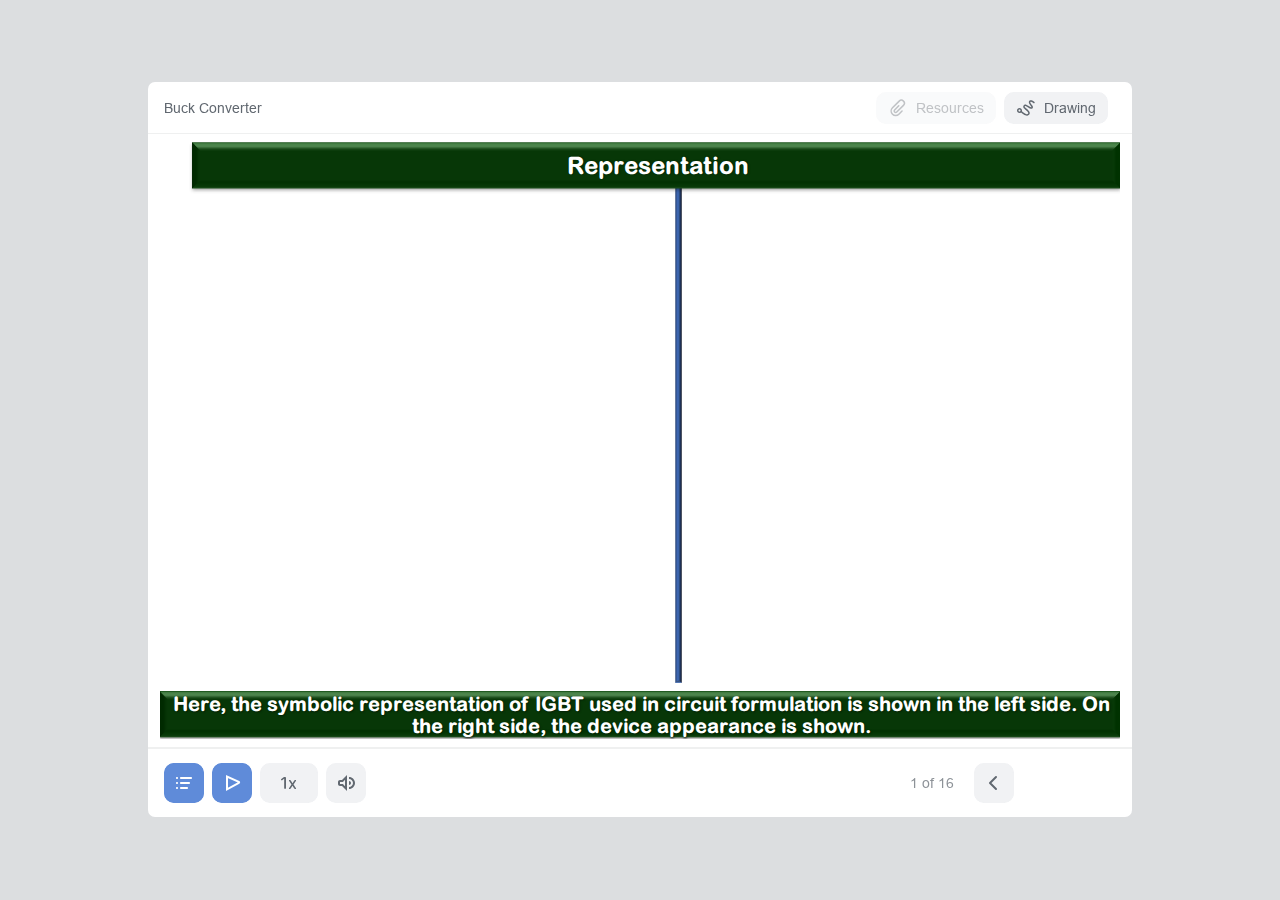
<file: simulation/iframes/index.html>
<!DOCTYPE html>
<!-- Created with iSpring --><!-- 976 741 --><!--version 11.1.3.9006 --><!--type html --><!--mainFolder ./ -->
<html style=background-color:#dcdee0;>
<head>
    <meta http-equiv="Content-Type" content="text/html;charset=utf-8"/><meta name="viewport" content="width=device-width,initial-scale=1,minimum-scale=1,maximum-scale=1,user-scalable=no"/><meta name="format-detection" content="telephone=no"/><meta name="apple-mobile-web-app-capable" content="yes"/><meta name="apple-mobile-web-app-status-bar-style" content="black"/><meta http-equiv="X-UA-Compatible" content="IE=edge"/><meta name="msapplication-tap-highlight" content="no"/><title>Presentation2</title><link rel="apple-touch-icon-precomposed" href="data/apple-touch-icon.png"/><link rel="shortcut icon" type="image/ico" href="data/favicon.ico"/><style>body {background-color:#dcdee0;}#spr0_bf29fd {display:none;}</style>
    
    
    <style>
		#playerView {
			position:absolute;
			-webkit-tap-highlight-color:rgba(0,0,0,0);
			-webkit-user-select:none;
			-moz-user-select:none;
			-webkit-touch-callout:none;
			-webkit-user-drag:none;
		}
		#playerView * {
			position:absolute;
		}
		#preloader {
			width: 50px;
			height: 50px;
			position: absolute;
			top: 0;
			left: 0;
			bottom: 0;
			right: 0;
			margin: auto;
			border-radius: 10px;
			background-color: rgba(0, 0, 0, 0.5);
		}

		#preloader::after {
			content: '';
			position: absolute;
			background: url([data-uri]);
			background-size: cover;
			top: 0;
			left: 0;
			bottom: 0;
			right: 0;
			animation: preloader_spin 1s infinite linear;
			-webkit-animation: preloader_spin 1s infinite linear;
		}

		@keyframes preloader_spin { 0% {transform: rotate(0deg);} 100% {transform: rotate(360deg);} }
		@-webkit-keyframes preloader_spin { 0% {-webkit-transform: rotate(0deg);} 100% {-webkit-transform: rotate(360deg);}}
    </style>
</head>
<body>
	<div id="preloader"></div>
	<script src="data/browsersupport.js?A986ABF9"></script>
	<script src="data/player.js?A986ABF9"></script>
    <div id="content"></div>
    <div id="spr0_bf29fd"><audio id="snd0_bf29fd" preload="none"><source src="data/sound1.mp3" type="audio/mpeg"/></audio><audio id="snd1_bf29fd" preload="none"><source src="data/sound2.mp3" type="audio/mpeg"/></audio><audio id="snd2_bf29fd" preload="none"><source src="data/sound3.mp3" type="audio/mpeg"/></audio><audio id="snd3_bf29fd" preload="none"><source src="data/sound4.mp3" type="audio/mpeg"/></audio><audio id="snd4_bf29fd" preload="none"><source src="data/sound5.mp3" type="audio/mpeg"/></audio><audio id="snd5_bf29fd" preload="none"><source src="data/sound6.mp3" type="audio/mpeg"/></audio><audio id="snd6_bf29fd" preload="none"><source src="data/sound7.mp3" type="audio/mpeg"/></audio><audio id="snd7_bf29fd" preload="none"><source src="data/sound8.mp3" type="audio/mpeg"/></audio><audio id="snd8_bf29fd" preload="none"><source src="data/sound9.mp3" type="audio/mpeg"/></audio><audio id="snd9_bf29fd" preload="none"><source src="data/sound10.mp3" type="audio/mpeg"/></audio></div>
    <script>
		(function(startup){
			function start(savedPresentationState)
			{
				var presInfo = "eNrsvetuXMmxLvgqBe0/LaCqnPeLzzkDUCXJMsCGN2wPcU7vNhoUWZK4TZEakpLcMAz4MWaAMy/nJ5n4IvKyaq1FUleSG5jtjaay1spcmZGRkRGRX0T+/dHJo98++rt/7vOT5/H5yoQnYeWehLDa28tPVv753rP4LOdnOvh/PFo+uqKX//1ie7k9uzq8Ojk/M/Tb0dyPHx/9Nge1fPTm0W99jvQSvXN0frH907uLX7TxJmaj6bV3Hx791igdlo/eox8nl5fvT662v2i91mv7S1Yq/Dd6a/vot39/dIb//BX/oeLVxfvt8tHho9/+Bz949O4dvXbJRXrFGv7gq8PTyy3/zP/6x1/+sZS3zy533nY3v/1u9217S9tXw7f1LW+/u/ltDLO//Gq3I4FfFkpMWz7dfdnf/PKH4cvp5j5fznXj+re3M/24/u1XO2/nW95+ufN2vPntD+933r5llB+Oh287dfPbVzv9jmqe2vT6o7c7HIylc/noH/T7O/x+WH8/HXPB8tEF2OXRP5jr//7oVW31H/W7aIo68Xss5xTiU6fV09WTjTYrt7cXV0+ebZ6snuo9n5/750/tk/QP6fGj48Orw59/c3l6crzV6//E3B6Nfz3iKf8zvnvSnl29eftSr9+dvZbVHhMvdpeoQ8et9zQOtezD+hvV3pyfnm6Prs4vfr74+ezZ25Orqy3/83eHV9vh3+ve+9Ovb1+en54cLS627wZCZ3H+avH73z35M17ZW1z9+u7k6PCUf1m8Ozz66+FrbvSPO3Xwy4vtxXa5uHqzXVze3PDi/eX2eHFytjg6uTgiKbV4dX7x9v2pvHNyubh8c/7xDM/R1un21dXikoi3XvxBfrk4ef1GfpKvHW8/nBxtF4fv3m0PLw7P6J+1jbVIPJpS4gm1VkqDy/jfvvzL0K/4P62zUdnkm3/WrR7J1Rx9zjlZo72FnKS5Uf/4yxIT+/ciUDHHl+8u7C8vX5nDbaTuvKTftY9LnQJ/QnvjU0xZL3XIS+M0/+p8jMGGaP7CjP0feqnof3q5Sm7tlyttaADDyn9hpm6v8VvTl9D10iO/2yOb0lIrqqPT0ubxR32mT+a1H32FfuZfB82G79NsHDXrHTUn9LPK6+hjonrL6MefMKCWjZNv4Hf+efCRNO57WDpH/dd6ru+e52Gm93gw7n/+fk1rNW57aWkbzmbp1LhlF4giatQq/Ui/DVvU37xFM+J/Q006v/SBhjOZsrRcTcdOv44HPlpUnhYVrZglraSZfjJNpz3Fz6O+uu/T7GjBhUgsoIjTzRwLBHUNC/CDCQuE79j2aOklY4kchlZ1mGNdO8+4dtpu+k7tjpZacJkWehqLiq9hPDNacVFR100k+RPMvPzRc9JnRxyb0Zoj4U/[base64]/dmgTHuxAJlWmNQYTosdywa2VpQ4lZWgYtMd56qMDq2btPX4jZcyu6T1jgorO9HEYFW2OLqjsJuMwep2IOsl4nWnE9hPGoWm3wBCoRUuiKt8yIfHBDmRS5YYJIZ14rGaoWaWOFuFkDUZehFNRjd9HAsOa8Vcg+s3Xt2vHgggLyXy1EmonAg7as/86AWfHykeimXLEMAZzbyNsBSI8zZ0PPmafMnRT2n28zzSdympDBKDZJBPFUm8M8dl0mB5NUG1IFR8MlAyV1yq5QHydSde1drx/j2tMK8CeYjtfLPPjagT/B4/vmC05pav/6nIifK9Q9z3XOi5mH5Pg7/Lkkp9sYbgtH/0KXwXVOS/eouX4JV1e+mux9z/S3/fw+TwS98XlVGa278P4vLM+7Ii7++nCrqS6rz4MOf/O+nA16sN9daEukbEvY2e17Kptu8tF3w19zAPgk9lJ8t+zBy9HPXDTHtwlBWYWimb30ZBv7qw34UH1Rt8zcUYLRocH0J1PFS7mWuFyF6LlAWyD8c4ly4gI5p4li9H3+/30oGRJfliSLT6s7jyEuaqSTWOV7gozf8eGxXglq/vXZrW5c3l2MepBvvceqDuWaOPv63v+vr3n77v7+H6TC7Mnv/WDXb8Zv3ZNx+o3AZJgHAv9/Xd++CeM9vz92bGSzwPzcCKuj0eXfMh8+ebw3fay/PSnfuIslbhfjy7pnyBXfoUvXDClLvm/H0CvpKbSFa4fAIm2DW+xfHSAr3BP+c9f5e8r+fPxvHpkhtCJjUopP9nElXseNiu3eW5WKVq/2nv+xKeonz4z+vkMdMLMQifM9dAJ8yXQiYI8eD5AHvx8cXW+OH95dXjC/36zXRy9Obw4PLraXpxcXp0cXU7QBNyoW0eXo/PaJOejiWa70noHBzD1YaGyEF65Uru6tT5hlr9sOtye2YvPn/qVMoamQz/Rq709b1YmP917HlXwT54/nZkOOzsd9vrpsF8wHb8/u6TC2+3Z1eXPF3/c/l/vTy62x/+1yU1UTUpvnq022T1duWTzKu8pt9ps9NMnWm+ee6tmyO1mye2uJ7f7AnLrxw3g8/sroGUOF5cfT66O3pycva5wmrckRK62xwtaGIeLN9tDIG7O/rqgJbL92xVWBWNv+MHr7dn24hAvUyNvCm6nonLOjhf0+tnlq+3FghYc1cfTw7cvT2i2F9uzDycX52eY+TW6Yx4v9hZPNwsSYRdU+4e94/98f3l1+PJ0u/hwfnp1+Jo6dvj67OTq/fH2MSosXtSuMeKJ4U4Mc+LBdbZaVK7C73+mHpwMnp1tt8fUe+rbu+0FwEgCUxotfxo4PT5BlcXhBY3w5PLd6eGv2+P1ghr8FZCj96fHi5ckN87PzrZHV9Ikt8fSpMgckKS/+4aKp4V0i3cX26PD95BGRI3bwUsaB20ivp1zJL+vByF9eM27tvXZ7xzlaUs7lNNWpbD0em21pZ9S1gEu+WVW66yNMzmp7KOy+vaTI+fXzgejtcpKAXd0+8mRzWudo9HUkRSswSHxTUdgdzMOi/3bWK/lzCx6nLXQmIymXV3Rfq4m5/rTod94AuZ2x4GTcudS0smoEGmDXOa0pg54l7MJchzmqEFqTlGD9B2FQ0+n1oGqeB/[base64]/7rwv0ZpKtHSCzsSFPB+B1oymNUft1rHvHPhNqkxrjGB/g3EERd2mDjkcDXIfTaAVYnLM0Qb5xWmcdPtMQ/NypnjrOKCoe+dCfb5cUaNK5ZRiwDn2dDYUzrmtYbiDnFveNIo0GoWBtFNBA7ifaeZ4FDT/ztAUyy9fMgro7MQi2XGXaZGToMiexEIgQn/tGPJoDN4RiWI5GKbuk/xJ1BQJKv3l3ZfRR+47TakykXGr1/behNs6/[base64]/WdpCVtylNAhDNrkg6RZkK4Hqub9keSc7R/2lpnZx4mVaY1xrjF4Tz4QDtjtLFOhFfMPbbSASIOS1HTKEmklHEAg9URUpNxJEvCWBHruRgKlILYlHilw53GiO9xjWmFMUpyMAqqg00rakGDZOowbRfUYyC9gG8krlmb4CLNS8Syo18ssaun1mWXm90eSEozBXlNk5SgHdI6Ym+nSVCY6d4wfH/6+hdBQYbr5j6wIHOfv+MDqHD/XXD334V4/13I99+FdP9d0PfRh6tddNQDmAl9b31ofuxZ58FAdLr7FZ3+AUySvW9e3VWd7pwO4/M1spXSDs98+aGG/pJDDd0PNfTnHmpouIC++lBD6T2j9/aeryJpKiu392xv9STn56unZN5oE+xzF/Zm3Lp+1q3rr3fr+i9w69rHiz++2Z5fXh2Kk/HH96dXJ6u32xLuCa/nwIV5crk4Pj/bLvDy4tXJ37bHi9Pzw+PF+cXiYnt5Qq0glPKHPz5eL/[base64]/[base64]/[base64]/Vxd4FuUZv33+iG05xXX0FEl717S4mvFv3O90DKXI/TihpstkRym9D5T1cIe4V2/1fbBnB7+PDO7RHKXr5kjfQazcUDmcI08e/d8ddCl+kx7Vj13Inpj8NO5r9BG9rsBG0kJJcQjlg3acvmr8PeqSEGHNvRnTYRjgNeNi+Y+bRQh3ooDR1pKn7nqmrYN++4hTtz36cbGifZiIZxb7ekE2vF2TLYcwetJaHt1KEVMoMKKL/hwSDFLSXU613/YluBP4C470NlJ8vsGXG/G/Gy5Vq2fp6ZO9Zyv73JuVe5by6kkAOFU/e7b3POzFjY0zDsww68AM1zswwxc4MN3jxcH56RU7DtmDufe2ORH3zg5Pz18v/vXP/91e+dc//98Owly82V5sF2+3h5fvL7aXDLisiFHJDAds6+HRxfklPfx4vqD6b0+ozUvgTi966+WTt7V99P7iAl7UV6fnH9Hy1ZuL8/ev38iz87fvzs/Yx3q2ODo9v9werwr4c30TLNU/Xjw9efVqi4ZPDk8X/35x/pJz7VG3dh7Ugb3DC+jpyaXk1GMA++X24sN28QN9++mf/vCYewSw6+EZ/f/2/P1lq/7x8MOW0amFLIdnv05Jc/Z0M5wGKjX6f6IP97bMePZVzM1149Yw1TPZkoJ4pNWfyf7xZGyr4laEKwhWSyxwOf4F1nPMSlVLd+yv8NTcADnGP1kyG8iKMOwUmvorRlWmNcb+zD6OFMioJDshkARIHqiibziOkMmoEt/Wp45jWOXGcfjdcdDg1zjYcFmLGbo0ZPzGQH3zZC3nGMIywTOXgMkRPyZZ5JGTibiUvbhbJ0a+W/tMBLIFYwPpTtYfKRrWkLLBjsuxlT+pMq0xwH2N+IqMfJWoesomJUvMxd6PSNYy9U+8jEuT/[base64]/CecIWmHjEHGkyQQ4NutZ0gqkvhXJJYcLWvTc2HNH4WJHfAQxzGpcdNZmB4Jq0Br2qecaQkl8axmZFkwSL4UAzv9l7Q7rm3z9gE/Sesn9DCAqc8+xXWgjUB8zIzIo1WxJuvu2jCASY1phQnEczAZNJdRIaVUASUuHaZHtZMMOFudWifaSLIqbkmiHHyr/TxksgUaJDQnzqBFV4izcjg71DWhnZ84uiEVHJGN9gmRiEg8BZSpzSRHoWXY4eJIY5UEh1EcK1AgnhCwSdHe42I5iMQRLm2ItE0Wj/PtUQDRrmkyfXSx4qiryBV9YyKriPYZOlEOXpWEwWXjyFQhk8zTk4SjD3AY0wrj98fo7YFWRatZGUvrQ5ezE5Owm9I0FhwyjcHjqI8GqeSUTX/CGOiFGB3JTV7+Ktw6BsQXpb4QzC1TER7oMCYVJlPxJV7ugTS7Dy93mPn8fXjv7rMLO0Ls3pzL/v7JkB8AGR4AQ/r774K7hy7MJOK75y4MLYiHcuCyYw7ch8QeqvH3i/S9Z+b4rmvk1tPR7+hzThuy6DZ6bwWgBf3HbFZ7ZAasQn76zOzFjU/azfic46zPOV7vc45f4HMOjxeb4ssd+lvrb1/oYh27h0tShOYZ/vk34hdefIpfOMIv/Prk6vB08aer8wu4bv9weXRySi0cnb+jfnAnOIEAD+Gy+oz/9Idrej7tcPUFXy5+qH2HA764ih+vv9rXK4qhs4evKmRFI0zUWA7MZmM9ktFMhqDTga0UuSTF+1iRVgOD5FpXVrZrUsvpVbG8BwbJta4sBmbmQE/E6fAJ6Qce4jCmVW7NPjAYRgiZrGhLdmBN2q5R3UTEuWcy0r1Zkg29RlhkA28tDbx2KgKZKeHvE9+JRahjJIO+gnZXiCXUynqykyQqf+IhHVeZ1hh5rIfjgFe9RbguLUBEVJVqMSgtLy08DImGU2Ptb0+hoB1iE6ORueJId2o2VmSVhDPvYqHJWM/wWxUgXU2goOvs2LE7bjCE2YQWIcREYtLYSOSnH4CFrg6PxlBGAX/NNwdNQ5QBcNaqD/s2JxZ1nb5KTVpJMhBvdsblBzqIcY0bPXFqNAiiQNI4B4peY66XNqm1c8qX/PSA0SUEf5PF7ENB3gWwkzY51nT705tGcHSBAJISdQy31jq6ih+dSTmQzZpap+kgajJG1IKhWnD/2Ek9GINLBlSuADnAS3FzAlGcplFCkmkFuLUBOrylpABy3tBjl4JKkGwTb4NZI5Q8eZ+LLFhlTyvP5hBE7k1R3ZMq0xpj7+6Eo4ZXTyBdfHLgRwHGLp1N6wFWGk4ulxFW7q7PxkFMCHi80vVuhJVGeHZy1EVaufAdjydjUmVa44s9J2XA94UPHH/+HqzEu+7CDCzvu3XhE5Twm820e2SPfP/sMZTP94ofHcqmeyOGvq8+fEdLMTx7bvaeOr16FmAuqvhkteee2NWzlJ5GbIz62dx1m2nWUkzXW4rpK3JGPj05fH1x+HaYO/K/eKpC5596/cSs1LNoyTy3muwP9XT1dJOf+bRHSm+ai2nNs0TP1xM9fwHR//D+6t37q8VmNxVfDWd9dXJxeTXJ00eG7svt4t3p+RVS8JH5S7bwfDtkHu9YtogBi8jZirQn2ZR09urmOZuvNEkIO3nty2OnzZfETpseO20+M3aa1LSvj5w2fK/p3t4qbp4+WzkTn6329p7olVF7e/6ZUuG5nkuIqdX8Vbrqhrt01TdY3X8+X/w7cdBinnEWP/y4vXpzfrzSv138n5fw8PwIRNzl47Ef57d8V27l17eHg1tvJe8mtbi9bL8dnZ8h/yxjFRcfDi9OOPUlEmK+f/fu9NfFDwcnZ4+Xkp4S/[base64]/[base64]/AEzJmteOUSwTEz2sI7LLDRI0WrKGnXXUgI/s6hyb6JMq0xojdOJgHMalpTFhmWYuwXOzV+C5yQV4cbfJnGuLaa7FPG0vj8OhB60FhZDgZVLLCXTQKcRiT/qnlm56lfNwyCkuGYa51Hb+9tcQZq79ox9Hl4UOl6RfW3hjkLjUsuMVuQiAN1E6ct7DsMwI0aYJ8ca5kknT095tXceQTBPzpnVOgE9KUjdwiEdkq3NZYl0nkZDOmzW1ZXq+U6SqhEe5RZpOgGyDgQB9R2szK10gJewaIwXIW9IxfdYIOVZrm+l/QXNahICAdxIHtKoT9SuqiQ8wq7VGOgIfVRLxhAVLfSEqJJPnPMrTKtMaYyTbcBjwtqnRxZTg9MhxPQU7Ok18gEtM4WwevbPLr9M3xiCuoaDwfqYrAUvk5q5Y6Yq7oSt2OX1jDGIaMr7BJblernefXIztmfUn9zXj1+n10oNWE/KApmBDw6QFvYZEJUaIkl5iSYIwK5/KgUO5NdJaYlKSWiwJJ+uQqONNdjq17KjEmgFAJ5fUrCCcVpnWGEeVDyfKOOQq6W5HTkEBqHr0rmQeBZa7MiSnUaX2EzFpkl3XTlOyrDuom13flobtaMfRUba/ySnEboXp++OA8l1R6bERqRlZSZr8nLDEz27mruwdrgkI8g60LQrAGru/of4hHzPD4Vj/gLs91+tqs6RcCC6bULCKc5HqyHnSYL18G6khLvbZSLbumVD13RqTCuPruQfDwA3RDn5z7abXyPo4d4ks/WpmLuQe8gyJQzO5ANfZGfrjaqK5CcDv4xmw43m169hy92qVaMkTW9dzKc5+arVyybPbHyuQNgmcdTWk/[base64]/uj14RBGohqH88jzoIwuOY4sySRHHEkaSuDENAg1whFaveKc3rl9CBrnjtSDmg75E+T1pMqNEtuMJDZvg4jISbS4yEDjxDLEMPWUD8f1eQ2N0dqIIBUc6d4+Dtr2aHHqmuQ43jYVk/fHU3HbyRhbs35sze5m0SjDvhe0mp35/j3gOe+5C+YBkME9ADKo++/DUIm+twuUH/5UjHMwfEV6AphJS0WyVHOKAoPEVzFJDGP4vMn5lr2iHaPnTbDcIVLmUvisqfqWHUrR4TIHG7OkcsBWSz+RfrM22n+WTPt23cKFohE5/MiUEEqFjC5y+FPS7vPk3DfrF9m5EWZ6XFeuArDIIA+YQbjRZ4m+b9YraXSluEdkLlGPHCd6czmOCBWmXardmZ5pfkFOjMGn8t19Kt7dp9KdfUrf3aduoN9doHnC/X7e+Lub0xmRoGva7jvIgDT0kdzJ92euNhh93nzfW4Hn8FHzHbiTpFgzrG7XwmDGJqeTj3d5l/fQvdX74+++Pzd/HJH6bG2SpY+0EfbLURl2Jv5xRAD3/djhaia13+jr35EZL74EkWI7IsV+bjZ/mrbkvhqTEp9apZ7msNqLm7Ryau/JKpv0fJWQSSNtNtnZZ3OYFD2PSdE3YFL0/WJS/jgDiShAiQ6b+EXXf5xVxAp9990bYBEqnIrvg5Vf39HUXgANUQAjfHssjXjx7vwE2JeTs+OTDyfH7w9PT38VOETBd9QEVICNvMEtAgIaudq+u5QLY+nVf/3z/95UHMrq6nz1rIA+at0fDjbPFo/xGpq52B6dXxw3+MZhRb9wmivGq4zbbCFaP/x+8/hf//x/rmulQlwuT96+Py3RUjQcJtRGbpnd9DtlMS0dx/[base64]/Y24l0CvSO7xcO7DpW4TRAmmyTDa4YsHy0naIvMWKT1Djj13ffHgaomd3Oc0iUpQ5nVbIiIcRKe0ekDVpOL8jAhFk8vFsz2nUOll6N83cr4L4HwAk4XbUklDGIk/IpCB5lOgYP/7MdBk7YgNwtPpW00WFnHHZ3HMbpdXaaJk2xYz7iaIqoG41zSW4F4DsVcnBAGnLSJ5oEmpaAq1Mrx00ABWYNTGa/8JOzqRM3RhqITK8bAwomVaY1hgNxI27ysKOJkcoZS5YJsSbUCzwtB6Vlmg/l5V7MjDxrCcmRdM18M3PRgqMJqWndEGvnHFEMlxrUOZletDCqMq0xHIjfHYhFMiVvnacRyWEhIqYsAEQxcj8NEr4AARV0ux60nmN5nzn4a4KbIabwpmSll0RFciSFAJuaoWl0R8Lw/enrwyGMZBSC0LQzsV0MQgwDEBlu8xHOxtk9jTIMLif8lJM4Hdvq2hnEDSdxoyozJ3GTs5N58bybS7mM9rv7ifhiDGobviIdLUewsExQXj+aOnBG3ZIumbvwVZvrvj7RNe+iN/ZaWghxLx99017o0o3RlAxl1H12w18/N3dyjhHu6fs3m+xk7iBsMiOtoCfR477cSnVfYqm5bqm5z7fUUv5qQ+2ZfWKeqM3eypP2s3J7KqzSk6du9cQ8d0+fOoSpz4WoaDNvqJkbDDVzd4aaqYbaMJ3DgwkhuD7l8CeGE3RbZYDa7/EDO2k35rMrD7MqP4AYgiGi/1WP/gI5Lt+cfzyTPNGjPBvnwgPjIKVz6dDl0QX6Rt04XByXJB+XJcnH+YArrgf/GxxeATPmSd/K/jbsv3+Zj6rug1ujyaTpeQ1wRbjRMHVKRkbSQ+2aFnO9HAo3M0cExSvtlZaLZWZuvwmkaNebnhgTBgCNIt04Rb71Pk8z6o2qTGuM4gAG4+iw7jQL654BdY/R+IPWTHIN0q3nId1+Cr0DqNuv/RjWPWh3FtZNVgtZZUTXCBz3DbBusi74WqV497DuPOKaOVS31UgIYbOYj9fCuhnQI+krPwPXTbPh5yJHrsd19xrj7A7DgWRhG+SEncVuuxm0tpvkWhi0CHw2mgQiO16DwfazuGs/yXww5MiCtSaLYwoGxZ0PM1hQ/DyCgurR8p8FW+NmV++JPSXd9zcFWys4UJDx4pPB1r3GGJ8/pPoM2BpWLHGCdeVqs28Etr4O9DaLtJ5DH2o/EV3fAGbNZz87DONwExfpSkku0wK6mcR3iiqTectp4K+HWVd4oP90mHVocL9PxVkPaoxx9IOBzAN+lessaR8m4FePhOYc4Jd5NBOdy+b7IAG/400MSc5pAzW0P6apS3PNt8RNXJdriMUJoH5HcMIZSx2IxQHGcR/WE8ckuSkRaZpwX6TypImU6x1p32FHIHWKCGfi1CPm4N4y8I8w8yECDh4va5GeXeIXx5rIpMq0xhjEP1x5NnLAmjHLaKaiGr6tiaCmvXGC2B80mYO0iOi8eYpPmRU/jxDoI6E5E/dp19FpT0soxqL7zcZ95lzcr3cX92nGKtos7Ny77Kt4098Udn4DZvsa5Pl1mO2RoJ6NYCXJSCRp6tz1Eaw1N5O7+whWxkUNBTUpfBBlZW1ix8UeDqd8u3/yYaLoxzsOeNFEDu0Jc6E9dhrYM4XlDxucg+WTXCnHKv9FMPk461EjI3MXkl+GfF+Zicafv2vwcbj/PuiH0Af7AOZC338fHgIZ3MNnye+Hyacdi0SWYUw+qZWfx6XfAZSvbwbl3zZZ37JHaNXgdK4QSuEwmvRLaGD+85bSNzw/pO1uuerzB/WBVCq5Z8q6z1pd37BXFhEMPaiCrGm+jBJxs6Syfd4e8K0jK9BiFGB+tmsNGyHTHEY7gwQcdet7AvPv6FP+7j4V7+xT2t3dp9LdfWpGP7xTaLq9/vt3FAdg7r0H6t57kO6YC2aiRUefv9sAAX99B+7s1uzR9+8zQEDruf7MYvS/J3fe/OlEyqNAGhwyhun05cALPxMeMBq+Wz80iL7vwA//mcAP0pBU3NV3vhYEEp55/ex5XOlgnq5oYwqrZJxdRYWb2LRLz8PzORCInQeB2BtAIPYhgED+OAUkdCzCNZj9HUw6Zyw8/ZWBBk//9AeAFN6fAhCxuNxeAafwr3/+7/+5+l+Lt+fHuONkvdgIaGLn9mxBfBS4PdXZvFnpxQ9/Wx3+7eTy8Q6qvLz5+0170Sx++FVelKSUx//5/vIKMHwaFTD39NYhshzippPFh8PT9wWmzmD5cksJaDfC0zOEBZD1GltQYSHXYC2QSrHd5T0BXqBUoRfnk3tVuOMA5NB71M5bnrRB12bR/oDd0KcGPWToCIaFmZ4GIfRogJvw/xeYuDPc5fJSJpUpPoglGI1bKmCUMuad0QkBdsH+ee09X2rvPPJtxdvA/[base64]/Tl+SAR2uvfSoXhIzv1ZlUmdYYw/0Ho8DFFaMbphWHbGjaqDmahOxwatECLBPL3ToYLF9G3u47n7mxNMSAnGM4ZpKB4LZ22t2RLIcndXpn6ajKtMYY7j+cjoxLoZ2NtkCZgKpwRH8kWUU6R+r29Sj5aw9/C+o9eB/LjT23Hv5Oq9x4+Mtg3MFAvE24SJcWRzlXB+SJr+LwukQuPCCs/AjzPxRV1tPbucHNiP0dLX0SE8wxfG+Qxq0pNN0Z13jz6TwG0o9Lp2cycT2AixjcZE0EkTvZ528IgrzUuLdErlLCEFLyphxbzYH9Z8XzLti/DPP7+xDNkpNCaMd3QuEoGixsZoD+oy7pO7P4hnLxPjHt9mF0w13XjTs6EvH3/P2Z5XEN2v4ugP4lFNyPlvSX25fhS+y70O278LnAfuo6ToK/0qjT6Zl+EsLzlXqmnq2cI8suPTF7K+tJbj596nN4kueMOjdv1LkbjDr3BUbdny8Ozy5fkRL+88XcHRTl6Y0P58wRVt5hHA7B6UfXmgUMWydjaWwR/HW7fcfp6ndqz7x4dC63Pe6q+2oNyA3tWoLDcZ9y28V8pcltF5PXvpyx45cwduyMHT+XsXHF29d7K4JOz/VeMiv/ROWV83tqRVrrk9WT5ynnp0+fumfGzDG2n2dsfwNj+y9gbPEkXOOyaKw7w9bfKjTl1cnfyJD9/6+2uDUsZTEdMM3q+U1N/[base64]/7aSyEKznuKeL2D6KGRxOFbIco9ENfc/OBnb3vwk1iW4frnGx7KnQ7zEURz8UOTEJMhO3L0UOSbGvL8RQ3TIBP+fS7KZNDwNH6IMTvEacmW5BEP87KGkSyYix8K4IRU8LJ8a/[base64]/Z9wtQsQIiFf+5LtFdiuMY1uGa2ImUkykUcYcg9QPM1JstDvAg06MX+LIsb4Ds76iCYhyV/oDCjAabQmkjJC+lTh7EItjUstpfRDNfRS5sySNbJA8DHtOQFJrkuFZy9nbZEVE3AerUou7wE3wa5gjkfZLzxraeEVMqkxrjINZdlbEOE4KSm/MGmGeRUd8aNdzjLcd0nNJqlk+kcXeuMyA3ibikpK3AIMiS4+Wd2ypyDy2CUTV05L2tErm9meNg+Ka1yBxhBRRinTTemHGdIceVZnWGB46jfY6kmAkGdL47q4wvUAIqeCmFwjRr6MLhKwefyGUW4nUTOiSnwld8ghdujX2h6grHuqhWb4b/FN6cS/3cZiZ79/[base64]/apcP2X7iIkxt/v5425O+5RdzzUMfhHX/d9fVdR8eOv32Hoz4yUMHf28ZnVfLdxV3pmmd1L4NPNH4/FzNZRh6Bt/AooWJqJAJ4QwN9f5NeMUneHN6PMrIaHFnaVOnopfSZ6CU7P+NXgJfUsJOQUJ53KJYCXnq2exKBX9Hswzzfab564OfBSmAcvhRvAS+EbhlrdhFv6402wl9/[base64]/[base64]/bnDa1H8tV+/0zCl8DC6Ea/rxh05LNI9f19f//07vCTnlkCtUNa3j4Y37C83mfOXmGm5m2n5c4NMAodNfrad9hce4d/Zwvrvlx9eL/729vTs8n/8/OjN1dW73/78m59/8/Hjx/VHuz6/eP3zb+BQIBvsw+ufHy0+nhxfvaEXjQ9UerM9ef3miopJUQlq8JPzv1FRLdSC3ljwz69OTk/pt7Pzs+3Pj/6Pn8/+++vF0enJu9W7Q27p/cXpD//26uX2MB07/4s/jEe/OHfof0nbY/3L4fGrV6/icUjbw5ePa21qkDTrWvX46Ohl0iH/ol4p/4t76Y5+eZnSq1+APqatRPltOixV8cXFMVX80S3Sxi1IdcuklrW/9OvCvTAubkjK48IK+gWp5Opz/DsdRLPBP6LDG3pRX4303EX68yJtaoWINuuL9C9zkH7qFCEb62pbiqvzd4dHJ1e/gnjrRD/+/Bv0+AJ5NEBRbem3X+s/6ix4N5wELl3gbdc/8m9PSKvxT1qLTAP+4sX70y29sP2wPTs/PqYXeFYmvzK9AEEkA2NBhgTt0fkFysm9cHqNAGr+S6r7xkFjt+21BdLukT6FsiPdq5fxvvcHxq0V7aib+ruxCJqKi9qOsYvSNP2zfa18vPRpY0lNJVUPL9M/VYytmVqUrxyUr6ICWRjcS69NwmvIHNF6PRrsTz+SLkJ6Y5b28r7FjRvBc5HUuX2L8EsqYp7xmIopB5R1tHbDceKKmrfYrBcoKuIXKgKoirIj9Q1fC9SdfZMBGqOxI3NychuTgCs2KDtSCRdUJj3Yc5nGyK8Ffp0UFLsPOBEpMnhNaZ/3DfWGjJOFJbbyxqHsUopcTsTofq0VzQzRxkZtF4bxSQ5l0lJRDKTy8QQSD+/Tz9FlpgStgbyh3w3p4yiTbenxHpmgDmUgYBe7lGNKkqglRrBo7wB/nA0bkEZjsbhCE6awQdlTr5k2yfJzGIT70usF1Gky2Wi1It26RdlnkAaXThJNHG4JUAZl4D4Xjkbjoz/AX2OINjQF6DWxGxk84QB/w8ZgDE6D85BuAbUNmTgL3KWoMTG1NSjjimnilCUaZaTw8KAJNHawEZkTzFak+ho8J+PCtcHAznFBH+BvUnF/lzY/[base64]/[base64]/[base64]/CbxGk/YwJAXakFlS9SmYgLQI1k4UkhjIxa11m+orJPyKKdA/U24D41WDpFPE7MkjfMQU4qbROIxelefRhJHvFkGuMf8ImL5Zd5LM2kmG+B1k5W9NeS0iHBJojpxgqH10cq08RCPHhgO/syb9jtCWgzXy6zPKNzuwN8xmuprEjneJ3zHG5IViORQtIHBI0g2zYJvZXbcT88lDalHgyB+TgvNCgQNmRjfOo9yIHGIMbvodS1viCQOLNGe07ZIfItwQXAIboEjmYPm6TWNCXCG1B3ujAH9Y6RlRkWSb27R5kshxsS/oOrBBcyDp+WJ13BZBFpl0Uxlh4+QRuZpZLhulxpHn4Ki/QL3TmRahFTGbU8oI/6mj0HKGDOxpe/PQQMuZqhURCBcosNfy1FvIjR7cIWCAhmYoEnKrOW0Mk2Yt+EAE+gST7j8jk2WBGiEjKBu0YTjZiT+jiLaEEMYp2UqWLXzuKVNo1uB9k0wlLa0PTb2kzKGTUxt+3PcBUGMCIaLTIUMvoLyBkmDmUqB+Y9myIGonvgX3UGo5UJoX5fOizI1P/0IjF9EPVwvQnpzAlkSD5dED81Gxu7DRUdTiexi2HZLeZMSFFnfn4PRfEKZdhkue0u7hmGI3IGJL1KAF9AdwE9H6sGLBFmW9/GiTswr2XgaD1iOhAfWAekFC/oQLXF+TnzP/aL+pVpGv8ngt8Pn3kd5Do5v44S/[base64]/[base64]/lrmBGxlTHvPtCRa8HLDQc0LzGTKtgktlMsuxGzmRD8Cm9GugzLykMnqdYkZQ2fpjHUJgyFhknpndwfz0480ccSRGO2G/6m07Lb0DZRZAgXYLk7KSlYSKSX8PksOeOr4OTEzJE+hI8R2cm2ZJr7zvj0l6aAdC9NsSfZnxLdzkdQnejvChBGWidQmla3VrCmQlZaHZZXlfSk7XGbDzRHLFKuQjIoMXZuLNEUBnQks+mFqgkzYyMACRHWwAg8F1r2UX2CoPjnMChliMnSfWAdIid8H/Q3KpMJrLhtZcRbSAO1l4REVC6mCLNAMNwrK2upa3lB/SNb357jwIsDdAoqDWhkuFG6PDH2N8SCjg6zwzNQl9ZR5jnSfQRnpIoN+QeRBqO2m/MV7pPg5kI1MdWYnC4UQdw5Y3mrIPMr4jIrJi3pACxSTqKTsImRnAquzFCMRazAMMpeMiHCmMvFXl2oYtVFthxAqZTN4Tt3S0pyClqJgO/D7CCHeoOwLFTP0CSpHJ7MAJueyzCr1Kh9gp81u034muWCYzzHLwnsGRZY8CATE7lcWCMkBmBCZ2Z3UQe6sTrXIY/GkSqNRjBXlFETokIrPHKMzlwMrYOAYyzLLYoNoHEUMHUOEDCaj2r9gToFMhZvCs9sDv4PUHgoe1IOUdsrZKl5uUiYhCB0MHGCSyMgUAk+VyEgYumie+M1L97FfZbgWYh3d7tghNQIMF1YryUhsqgHtFthisFcrm8OL8t5B6cWm1kMvSBlfoGx4FSP2nou8x5Kgp/[base64]/[base64]/boRCOEi8yrVrgLzYiyprSXrwgvo7yRXsTB89JLjZOE0Eeh4XPetEHS8sbRQCOCQTrzQVmIRFSztCpy1Qz2GYLH3CP7gYX14/Y1X36G3Yl+0sBW0U8IRrSyLFwm/oBDJfErhiPd6Cd4jW1vjZV9za8aOWgCuI7K2PHN4Kt8i9f+bt/QV7CRdAKZLELft/jJAQsPiz0YyoIlNWfTi0RpIhcqQgIBjkeaCspQ2UFlsjP4dcsOMXESAfbkXXN4oQwPa3WI4bvMwe15xLnkoH6Ek3TQPFy1evB5uJAHvavF0vda9HBBtcrQr7HmauOkjxNZN+3jOHQi/b51DhIghN55KW/[base64]/[base64]/pgOMaM3hOskieRw/VIGBrlrnNeB3+JCYeLX36aEAqIiaexxRRMUO847ATKn8grdjwMYyDQoKy5XORDMOhFGFLWWVeoLa2flP+4rUUtfQhe24V94ZwOcjhDqkitCrRZ5lBdjXymFw/nWljLqc3oInLoT/3uM+En0f4RUFBgFEwCgs1lcrW8/mYYa0ME5y4P8jo1Mpl5W4GZc/HQqgvRh8LZDRftLMMw4bTXrKRh8RH3B1vWEZ5GDjovsniulPa8nCV+PURnifkCMWvj702GB4u+FHDFAkwy6yobyTrUE5iKeNud54FgGRgRJIyJpMmeJUYbZm0yI4amrQwLAev3aaVPe6ccNJeis0zw98XF5XzTnP/s+yumckeYPSktt/RcHXouyFTo++GIJaVrVSBo0BbUbBjwGbhiwMwAAkSeXU4JR4XJiaf37PCjkvteXElOQmw2E18kLnBuTUvn1a2pG2+4OahYMhffq+ueSVuImsKSwCQAuWVlACZ43rAwCIxw4/ZFf866GoYBAA13eC5LEvUh8OR51ycYRYaO0gqdoKL2JKxgrycd2ictdYyMlHyFLQyiSgrKyzLQSNzNJrHyRbwVCFy+3LcYoPMEDtVgfLRMpiBQCQJGRVjjJoVVcsAaETsI1AdvFj+GVKEofHdsRDgPc5i28HNEWhlmu4pCnxW3Dgk4PC/u7kCcB/9CF4HDxO96kcHRg5nSdpwjE/fbwNOTf0+/[base64]/tIBplaLT9IFpH+P9N57HIGMB9/mtcO4lGuZyu8Ek0vrSjM6MnwXQeQ0/z4DENJLh2EN0GOj6I1oCCQDVB1wJyHw+6xo9E3YzwYruusPWyKHSoawcWKJWDqJ+iDyJfdxhYsBFnZqkrGYjb6UrJBmWgaobP4XTt9eELiIP2GQIw+H7EAeCgf61c+t/KotLV+lXlq+1XlbB+v6qMtX9Vpaz9rypnHV97Xsbf6hf6tPYL/dr3G31L/3boTxMCUI2rCsY+FwV4gGOkjQawQ5zQbAEm7Ab9rF0nHBcNLLLk1qZLLHoOvk/[base64]/[base64]/tWa/HM2f1IvFtIEA4HacGyxtKPd+sPQBNRw+T3IEWh3VGIeAlNhRnUSuN0d1JUN1VO+S6acfDc7vxRQS0z1nkR3VdM98p2A33QHyEHeRmO4MP3DddKcy7/jVdO9lMd1LuZruQCuIoSmme+b8ud10x5l31tV0z7w8266IztvYgJMbAzSLdoPnGqNoprsB+CC6arqj6GVTYdMd5exzNd1xPyorisV0R9kr30x3lIErrrZ7LVfjHc0Bg1j+NuMdZcMsIsY7epmSa8Y799qkZrzzqEwz1vuoq/EOTEZM3XgH0kR8xmK8M2yn2+4gqbgcxHbHDIfcbfdSbrZ7L4vtzjCE2Gx3tC4OQbHdgXIQ347Y7ow7aKY7Ou9lr2LTHYOzck6n5ICN1eVmuoNYbEoX0x3lpH0z3UF0LYaYErSdFVFXTHeeNO+b6c6TFHQz3QdlNt1buZju3J4YXkpwL0YsvWK682QK4IpNd/TfNbvMMAapn++DFqrb9SCVSESx3EFZOU0Wyx2LQew2sdyBiMrdcAdgKne7nYrV4GbuCjIv1W7vZbHb0bhwg47daqeijaFb7ZkVtG61o8vlnICtdvDeQAy2ARcxybybwuC5rMhqtfN0G9PMdiZn8M1s57UjEBs221u5mO2DMpvtXF/i1Nhs5/ZDs9oNw+FsNdu5dxzfJmb7SBhCOua1kdm2RqF7iZmeNzw2Jxjy3ac7ip9IptvgPlyn+1MvLonA1y5z2csxhSMabFDmXgQ4sxI/VwI2pj3flDIPXal+SGcYTOIQ8UcaetqUMk+ZYrhqQHzMYAqiHIW2KaIp744WHhOrLuXElWngbT9xrd/FPWwmQX3EK2Sl7Y/IRfRDavHM1pXRwAnkQXV+xNYVnsH4q9bJoMzWC5dTt664rdytK5S97tYVyuyurPsAlaGttX2CMSZ+8NwC4zeobxl70NsXIdK/D34a9q+VS/9bma2XVr9YN639Yv207xfrqPWvWE+t/8W6auMbPPfaDeoX+rT2C/3a9xt9S/[base64]/TUeHMZFNR4fxhfMyp4wOMwLWbfgww9Z/x39hOL6gW+DMQzmHwWOse93gYYbRN7nhw1Dmg+GCD8PwtG34MBSt7yB5w8DTjg9j6sjnGB+G5kI3z3b5S/it0J4xURhMcbEx4soINKvhw4z8o+HDeKqFNfi8ARBf8RUwPoxpK5oe48N4KlMP7eGyN43RwJi548OYNgJDZHwYc4bAsxkfht4nEwe93RnNTz9yFFbiGEksJ1zKp2ItInBI4UjGWVlOEasxcJmXE/xjCUHBRpYT/GFZAj15ObWykuXklCyn+juCF7Gc4FPUEtyIUUaWTx6xj7ycEHhmswTKYzlROQA2baMsJ3QT2B9gVrCcEHhmyT4CRgXLCfFOUNaBUeGAHOpGlkB8CdhBAjMf+3MDK5jLWE+I+oqOX+f1hOC9IN3h9ZSwbtDdLOuplp2S9YQwWawnxOkh6Ax/oWU7LeuJM2khXNbIekJ8n+d4Ul5OkgUrcTIDLCdEA+rEk8Drhf1WxtQyRmMQ/Vof48Ag8WNeTglZCQK3htWEsWLXdUZWEyIRc/k6sS3GDhWSiryaECCH7YTKvJoSEOck752V1YTWEcFSGGiXvZjdKuV5NVFZ69TKGDrkKGdEoMVUIx1BaSymyNEBiYNiLfNBikhxkGUxoQxzA5c+YjEldNoaiRtOPFYDY6CwGYe1JWEzLCb2HyqO5+bFxA5EjqvntZQYGBpbX0djocHh/D0z6Rwp0PvwRgXFUaYSXoZEY8ohvswCJukcItA8abP7ycGaNv1VKL0274+a/[base64]/CBLoRh3lYEHPklaVwBYoDlifugS29LIEttSyKYEtfDrDa0YCW/gKU94mJLKFj0OS9B/[base64]/[base64]/[base64]/i2EAkGCPX4VNK3BtBrsOnJBaNINfhGxJ7SZDrvcw+pU4zB2Yb0JTfOyi0rjSlSeDDc/T+BUfMmF5FnsjeWHxHnAkLaJFeFjQJypBVrqBN0JTkZRM0Ch+JcWYsQatw0E7iMp9MMaon1PJGs2vA7zxHprVhfbZHavsMMPD9+3DL6EH/eln638uCJqn1fUGb1PZ9QaPU7/uCVqn98wXNUvvvC9qljq8+r+Ov9St9avuVfvX7nb7Sv136Y9qwzfLOBCNqU8vYagwP2IjQxYE7sG5whgTeTEIiLuQDjlTS7+F1uy5Z/CKUGi1p3VgmIzWWhuPIiVOBpwNw8y5iOf7YdxHMQdeDxzgE4cbYfkY5eVamiTggrkAl0DcDHgdKwbAy7DiKsZQxVp/ZpyAn+vV34OuUvAficbAJnONUtiI5nUMAIRIyiS+B0+OYtvAtI5/QTVnqNBWBRxFFy8mReYrvi20rl/2ozWjUfADVNRMQUNQeATPAsWdFFDKYAceV4ooQNEOdT82njovh/CZ/UKYZ844jZU6dVWhQypwYL/F3UkmzpwEjgYNQFHknjOkY5eLY55Z4FEq2LQET1lEVhwoGrcXYLc/5rlmpD6UAjnQjzQM0YYqwM0j/6vkxXHyYIudCLze2lTLicxyvO74NgzN92SxzpGQzFkgm+9qZVYzi9pBKovslBpwoUZxleP05hp+kPnQNPvWVZRGgDDD55Pt80l/Ii/7xLO1QH0Fw2Kxd9V3sc1l8GYI6Qx5MUVYk7ojT2vSVgeSLOfeFA3nmB4894w7gfGOIBMqZnW0MOoPMtoi65MSGAjpDWZQ2jnND7jAxMxmDYpGek4cvoDNOTShiwHBvvGaFUJAlyI/mWnmD3ocwfG4YZITaQJIgYZkTi5xBZ0hg6fl1AZ1ZQTFAn2TQGWglIgugMx6M4sQCbQcS6iK8CmcPsXmXNKe1S81lpDmVH5EfVkVm7xKqIJ4SctcMXiTrQuv9UYP4QpaZLavZsfu1rWYH/mmuYI6niqG5gjmcK5vmCkbZN0dwKY3cwPJrdQKjFJpzjiOyUmo+YI7X8s0FjKKXxJ8Sb+8kzUp1AaPzyMNWXcAcPTZw8WKscCg1rvOKDwfbcw/rs3qAUSpLSuLtvYEUrQ5gFJkJigO4lscOYI5Ji57HEkRIS7g9rvkWS1/C7ZHeLnQPMMqwI6sHGJ3HztUEkkNWle4BxmAwZe25FyuouoBRZsW8+IB5sN41HzDKyLRVfMA8eqObDxjDA1Sn+oDxvJwKSMQ9NT9gmyFTCZMVwot0QoZKk7t0wlhtdwGjLEUJt8c8p+YB5pi/[base64]/EDHDxai8xJyowLuVN1FirnB2yRdAKAnAwfEdLkixJQbLyElUylai5LRhhglAE3MAj+MJsN7vlIHU2rQy4vedxB0hKRvreXCg4fsitUlHl+4bccGyV5OH4wbTEqD8DCx7jrAZPpeIHLbsvUTwFIdHUFEC8bIwlGL/GIK2RHSR5a57GTnslOPYOsXBMvyX1xkCM/AdiCjU8yXWDmCO5phBv8o+mYJEBiml+0rp45Blj0AmP1j2GLeRfgYjsXZeVp4ps2zLOrC8cKHTi7ocSyxcKedYqCras+HYHi/H99AQkOiXW/[base64]/S8J5VaQW/MeYAp3zYiAFaTXGxUgqQkwGzhUPCR7gYx9IcHkkPoeA0KLYbfZeFpseZcm2LTY/2oIaVH0CwfN3m88geGaV5lMInDKw+xyCZ2zR8HmWxLilPlKLDZoPHJLZPx84F1jvXiuX7reymPS1fjX5S/PVI1C/Xj0GtXfVo1B7Xz0OdXSD50o+V+oX6rT2C/Xa5xt1S/d2qI/piGx69ZUt5eZxCLHKEfE4hMQrrXocQmJkS/[base64]/i606GWK+eWcnM6oL4Y+eJ0wEXyst+L0yHqqsiK0yFypG/bvjsnyvZeRte3/[base64]/IuIGoVqI2UcGcwRykUUpxUUKkuUT0esAzid45InCyGCggkcy74SAJtY1aJ6Tk+NAz8EbgzJiUW08oL/E/GbTfgdkVd4LcH3gdgNoYMlx4my+vwBaK2A2WEWebyHhftA+wOnm4ZjkbpJyjGT1pOxjFF5updDAnCbgZw1fvSCwMVj3uNXCFVgZYGpy90LNA22xPUkye4MyqUwLvoYgc/5mYEQ99rQgEBrFFzFYJCaoxcjHrgcwM7zjFNaa7HF0jXSQBAoFoL84tTUoAcQUEtAD7YiRZo7gQE5rBTA1JszSUkFknbU81wmHAIiswwUaUuShuF5G1w1yk/gsx+5IaY3wGXyORPo+ckjjIBHv07wgnAvzjPl1hqsnZG2FURCYEBaZUaBmZ8Vfw42K4BbqZOKE23DAVu7Z4S3mNYQ9gHLUesTYDHTOUsbYU078nD6TmBaQobC1E/MmSVpmigwpkxgrzPc9WByxgbTI/ov0KsYxjAsq4AFnhFCcppy0eL7hgSxHi95mJGNDezztfIsIf83R5obBAN3tedXhqUJaqNbZ3cEw4itDiaH9Ggga0lmxagB0z1BjqApUV/[base64]/lwPGJSE8erWH8Fv5yvxkXVomG/ruSnjxyO8onRsnRayxgcMkBT2IWASR4Lxx4WRQF7gWECCSOWxf8kxJxVOFcmMgqzECzkPpTzgbMn4L7IPOWYeXWGVIXEFaFHPLoGbJsIb5Ry5L0SdIvc6Am3ysj+4ajzWdTf4fNCfsDwVyaeg62M5IdG/eqMk9no7EVlfVBCwXRTiQtIHOSzJJH0sRS5llVnmVW0rJcFPzbYFlwKFJ4lT0Hmg+Yhpc1pPaicZTIU+w4tJs6gL1woy6nJ4eqUn5nlkD2c5ivUdKVAzvnGbciqw2Bd55P0oPMDNhfktAOilkz/0gRUtcxvxncQMY2ruYyqUX8HHAIvB8MNguguY10JnXKLEaUAuzLsBsS04M4bo7FNLI+4DwHkMsY2ZqUQLNgF5WypIAePBVTGlzL3mqOzOQbb0iSRJ6zxGCgA+ykgq9CNHve57/[base64]/bJVL0j+WZYOZY4pJolm42BrpUI5MelogmkEccpEP3w0C7AXOFBppgBDxqZOOMSZx8DxxLh9O2hYEPAALu4o+BhMIaeU5QmvcgPScY0L39jnNQx48ZwcU94/pjNBZln6BRsVnok42FIUIez4EFcUx4GYBLmst12aFxJRC8C7903MOD7MpZb5WClAnzUlaeZMRvRwxHYnLnqQ3wzPglMBUhgLfMHEwlQWe0eYSI05h57mWuRUIGuAXslmQrlxywwqrRJslWS9fNOY5Jl/KWrSafSlACXnBUJ/oDnioSpLGZm+FFEaQR9KsdANJYm3o3QS4Rw9YTrNk5W6x5wwZdw2r7IpYkSmpIb86ywmnAQfgOKEetH85SC/lUPEfAHfKXWeC//B8rFX0Pj4nj6L886kXJw9ilot4DefqTi6dK/iPwOeorP4rgXQA5dlZCKqcGbBY5jzo/Tki0rsss4pjvJuss5zkp+n/OPg1pfcpylExNnXP0bSZj9mhvyFroIWHs5YhczifJ9zJZQvhryEuo2wZ/LXAO0ZmlzQn2GX1zjJEAIY3q44hyUggRqEMMmfBx1s1RZSAbCt6JKiibehPAyfv5jxlhcgI7eE8ZozdQJLQsusymKHMIYIyGQfT5zimcFDmGpMfOOtBG34tQ8HEgTDwN7KF0g4hyBWk3/K5AOjQzyi7P5MbKIzUDaA6rGoBccph4wfPYepIdf4cn/1y8wKWYsuIPy+pr7HaPG/4nNqklhvvlnLg69YWUt+L5ZrkfdhpUBm9kfYBCC0qJncXMPhqRjRmLDaRDC8Pnkf273B9K/OEbGaskhZy4spDvhfQCuaFyQvkHjb5XfJLKmQtH2QVAj5XaV9UCPhcY+5KAnyswXYVglEfcfBcMtY3JQLX2Fk/VCIYSJJtlwsAdgS/z6+K7C4Li++aGyw8x5dxtHXJ7t/BurWes87050H21KpEWAl5bUrEzsglGTHyLtYFgaPB1BcEfGBE6Or6QOLkkFxzfXAiZeFLdn1wIuUYmuujlUeuj/Z7cX2gjCPt6vrghM0hN9cHJ3gWucyuD5ST+Drg+uBupthcHyjDJ1Z9H9rmplkJkbIsr0pEJ2GP7XlJZdwmAY5K2Y9lkuCPrfwQJDsyblqq7o9WHvk/0C+Lc1r8jd3/oRlBHpr/A+Ukcob9H9x/29wfnNTY5b66cbbnbV/9GE4YPNaiNxb3Bydujrm5PzSfAzX3B+NwxKph9wcPPqTq/tAc4tDdHwzQgW1d3B/4OPKoVw7a4S+sPJC+r3T2Sca+0vk2U9e8H0wJb9ouKE7K5v3gdM8mNe+HFqdl835wEmp4/or3g8vBNO9HzZFdvR9aLrxs7g8tTtzq/uCs1Wq3t30wg4sY/808p00/zlzFSMyObLNk6XIWZWP8/9fbtyjHkVtZ/koFJzy7G6FWZyIT+VDszARZpCSuS6KGpNi2pzcYJbIoVphkaVmk1D0OR+zX7IftlyzOObgAipTU6ra947EpFDKRwMXr4uLec05w6R0U7Zd9fxKzvlLSj9+/L/6cLy7W+CvS78kSn/gWyu9QHJnIjTZ7g7vcP+IuV/Fvb5Z3oEG/Xy9ujz7MzxYHN2/XoJs8W12tbr9b3oRnPqyu5nfL1c13egWPrw9f7Ihh/GLx/Gq1Op9c4H9LTm8wcy/W91f44M787M/vb0H9vn89f794vvwptf1iMcWXXs3vbpc/TZY34emj1f3t2WL76sMl2nT38wfQc1/zAXCuz6/uF+tIuf5L/8ForYpvHVxcrBd3k3MTkP3+Yn6/Xi/nNztX97eT9d357uLjkm2G8L5Q11+uGDZOuBQUP4RTV5jU+Ycw9cMjKRnUpbK6O1eLm/PJ9ep8QTr52+v5Vchd3rgvyTRJfHFxsTi7q0/Pb1cfji7n56tP31Bskv2L2/mHy+VZ+tZnS0vfWl/OPyyKwaxhgn+DX/0NpgkH8bdQ3mtQkQQ+D97uc4P3MTfqj9/b95SyifTj9+uP7/9168nW2eXWs63/HhKTn66vbtBVl3d3H579+P2P33/69Onpp+bp6vb9j9+7qqr4zsYMelyJj8vFp53VT7HHHcz1Rd1uVjcLtea9eOaxXmCm3V79138aqmru52N3+i4cfIIounenQ9jkTs8r1y26cKAbh8V/s7clT3t1Ebb8tjtbnLpq0Z22rjo/nbfu/HRRN4vmojsf5p2Lr+YVqp0M07AiYnXHJhL/hl8n7UvX9lPXjqJ8ngC5z/Lx7+EE+A3hHz3sbKDuiI8CjQgUq93LYWovwKsqPRj+5U6GLzLZso8hvLqxFaspBO7bUt5M3eLptlhGd8J+7Hc2F2TkfXd7f4Whvfi4uFmdn2M1Qwc8+pWi0VU4iX1H148v6UfWvsR+WgcdD38Rx8VrziY9priWhlznLS7cUxrPew/Yn6B1tlP7Hcf31vwxAHHJy+uBmHFN+lr8eKzTtKHpBU+IN7hPxVhSXzmJX52STtixlr5WZHg7ipGdtX7QWNLTF3T1M9HQ+0RLDB1ZAR1kdKYntAJKyOhMNwe4R+DaXF4QvESNjM4IcwH6qDE6O8IhtonR2TEEzSVGZ+Aewrc/Mjrzsa5NjM6IFIC51BidCbeBW9PI6AxAJiiskdEZ5zryV+MeW/wrNXwEwOgScZgYWxwJneEn3coLnITODbZtXSCT0BmcMKP8fUnovCk5SrIgsycjeNC4phANXf/bKBNK2InXHOEZDIJkfh/2hplqTUpwH7RKRHzgtAY/ZXJ3MCKkJSU4btPoKS8K9873/iRSg8/IvhgjEMZWpODA8oALZS0adAGnO7rdgkZ9aHNp8ASoKJO2auRb6IOqRTJs+Z6PtYaVBy4QvU00OdiYSJNOp9eh6mebsvnTq02++hk15ZapWoOuwS1BZKtH2vWip+9cUGbhCgQuOVJeyPWorsTaDtM1venhfo5bMzdrKuKTeFqwQ3/gIhBGL3J0cbC0TRsNvHDPBqifbC5Bux8hggpkX+RucH5GX/6R2mbQFGumeS+JEIimR+VGYEbBOIXvNtGqFOnt6fnTSff17TCjagzHFV7RhbbBZwOOKYCwaqJXpCN/vVM0ZyE4Uq6XhPUksKejn0Q3hYgYwkxSIfwZRknS46zUiokKkuq7btZG+xs8Plo3bQn/7SgqmBzhR43wKIgKnnXwmx6qWlcuPd6uWt31hNkeSouQm2h5NTRMe9lyIQnUrca8pBnPa0I0ThcynB9ciXBaDHObIxQO6QiD7cKySoTThnKKzrgDoDIgqE6OQS00LQgqjMhZS+Tr0UbcA7kFQW6S2Z/EEQyedo/rJTgKAXRaI3gKcpZBHooVQSrI7k6PIO8r9g+LA4vKMJB8ni7CAHwf/JSmxpaveTCMw9SI62b0R6ujTo21Jc7mE/[base64]/9NwHKjeYkaZN+wIiIWrF0XFfYORE16R9oe15oZb2BQ0FZzsqkuY+jR31gey+qB5l3S0Rx4utHC4mPYkePUoc4VICyO+ILgXsnx6gDxH/jFhBxIaPLAOA1+kzpVNiWheaGaB9+sxVaPA3CMIDIhCAgxqBWY5BMwGQUEVQKeB3jQNhlCLXZQ3kupR2PKsTbtfVhG3S77WcreHNQ32GZ3F+h8zipN3zxF/y4FADWCr8lnrG0jgh5bWsp2eqxqpHkntH3MABawgxgApcQcLq+EwiBFhvDImU3/BmpyZ5A5NDI5D08FiNDmgZ843K0KWnp08h7KdBVqm/Kt6BvxTZPPrBt+KCGQGtCRyjilCdoVRCPI2ewLyEDkGdOkSlEG12IMV9TUNPRJNNbYhos0MV/WMtHzIQVCFUql5cEvza2NfAMXKEGIRrteso0EFpajkpXdNfKaGBpd+xyYYFtMcaMYpipQX+FuxRoj1ApA67gqodKCtaQkd1tQiBCX+Rhl9EvSQiUgYqRbM9UW2haVIKoxP2ZoeVBj1F6EFcMbUEwvJwUAduKth/JHubOi9j1/zpFbyF+si9hSgZwIiPQyZYgD9Q1SX+BDjYGOU8gmSGAYps5lcYiNI/JH6FAZQU1VDwK9AbqssonfB2GkcAMXlhFOt6F05PlVieeb07MIYsY68PI31IEw4f6km+tpzvvfD2aSlO7XzIr7DJxE6kGN9knnaAu3WZ4RaI7pF2jqF2cAVzYlRmqB0cx5ouU9ym9AMQw/R7BDGEkxacNIyBvRIkvIEYEv68SxiGgHxqiZyqiDs4owiwVRF38BAi1H/[base64]/jDTs6BUB7xgtex2RdwDR3bnMLwRXG804BXiBwl5jRMg78PKJXMFE1qm4tloavOs9Ii0tH/DrkY9RkGijXIDh1UBINOy0TZzhI6XbwUXU1dH3zdIuYqIBKad20/iXUP/ERAO0pJgchYnWG/[base64]/boqbwIDy2nhYdmaR/x0HC1J9R14aHhwNQatwSKryNHsuDQQCQQycIqjrei7Vg1yDb/mDIWDla9L1jr+VymjI3vJcrYChesmTEWDlZdxnJGutWqIOAd4I73Ca0ZSRJHRMrYipDMORe+HpkxFr5gVb/BGFv1gl82xlh4oI0JyplfKxjQ4K42ZAY0eH8JmFy4O5UXbrAxxlbeGGqFuwOwNG2Kwt3J6U3G2Aq4T6VI+VxmjJUIxb2eudjFKt9n+jZgXtVZDSL2VpO0IEFodUkLIsSWz1pQSj/QgtLvUQtCmkjWkYG9ihQnUQsi+JMQdgU8AGSubkhqEGspvh4BDwDgSRxLAh4An3xJ85YZ2qOjm3valpTpjZZ5qUFE1GqyGgRIo7ppkx6ENExLpgel9AM9iJhxTthUfZuhnAmF1WYoZ7Lbq0uFPIAuSVoQcemGgnUN/dd1mZWtdoSiy/kIPHVJCxLsWFKC2NYqK0FINz4BORNdrPdJCULbSCUXlSDCiwnCX7ADdeSrtOFTDi4Ntij4SG5PPNekV6CpnZ0qcBEOUXQZyJkdraWZyAMROc60IEq265MWREi1qk9aEBvb52EWkpFDTsgDtROtU9SCOCzEkyfkgZpgtUVtN1oj/8vIVE9OqpgUD9fEWO6h/gxC3IradZQFuJjFKwfgCXpjdsU2h7N9X2xzxNgvR+2Ytjl5O0U+ergoVrWxGmOv96LWwvToQ5/iLweI66JPotiOwm7m5PQ5ZnIkWhiGvFzESvYJRYwXDfCgquvcxk63OSYCqM7wj4kCwsm5ryeF+ELuSWZQ2uSwn6Y0rBBV/KoYw6uGgIU9TMqZQSkCrSUGJVhFhoIhiWaNTKAEA8Toi2w4qIyJdiIJ1mgn4EPqojOnyK01ulBMnfmRuPQ2mT+JtSjorK2Wxp9krYj8SdZI408yIRh/0qaQ4JLiIgkLNIMZQHT6gpIMvl4DgGkc3aUxHnAt1OBJ+CGKKHtsxxnd2sj5+hIeax18a6B/6GAZIdqg7Nd81OmiyQUFdQYPuYixH79aCR9no26oa0/[base64]/uNDh6qCgNobLlGwNUtuiP1hS2xA1O/ZZbYNvm1RSqW05vam2NTzQFsOfz2W1TTJEJ0T2erHTk+2+1oxsaLnFRVefNwcgQ1UFrWQ7bJKWtoMWI6OVBFTTBqkkQH1cQSrJdG2kki2hTjKpJC5MxL2hYFsAR0VjY4SVqgvSSNwltUNeGVvoOsXKiEsgnR+5fPPW02dSyRYBAX0mlWxbO27Kqd9ElUkliX482Jao/JMoSgAIeeKi4EkQzg9FfyhL69Em2fy0SGvOG1m9LQlGZm9LhpHd25LCuIkmLzm8cM02eqIJ1RvZJHRMr+PevFjw4L/[base64]/ok2WG35eJimyB7E7trmQLRLpuMiGgcd7H3ZDSyLuhZ7B4pguEbKVgiy7QRwOg0QXCg7waMl8g7+/7TBhIx+Y6EQYCsK1rMmFgToswEMVDwdDfTBkIB/[base64]/Um8GsiJ3HfFdEwMzPtcU+kzXMxQi6TuobGkBYmOkLtV+jI2V5RyLEWXRZEO8ycoBN8BPCln6pnUn+dC1QWM/[base64]/KL30/[base64]/OKPwl5FK2udQJo4vtim6A/hs/bDNmdWtuGZkjTSGCVBvqHa09oPAULPZPYBOnVgTTOJANhDPEyBpyD8hTG6wjRhlwyiYuynkySuO7ECQQeOtjClBb/et0V+UKvd3BhHUSoTrZcOMh0EgXdJcByQrcpbM38/MBoWOJDOaR90GBnep47+FADJRLlQcHAZ1rxu7MtPfw1awIrDZaeIs2rccsnslLL0gGDgTTZrIGyjPA8erpQhRzRQ4mlHpWg2h/T0E/bARJuwsGf73W64R+IOTDGq6Cod6CDk2tf6n7L7DWGuwhTZ2OnizB1cWj5iFJnIy8oTLjg3RyYGKkbDPbTlG4jhCh8pDrqg5XjHBh4Bk5matQuqpOaU/EWzNRNuDbV2VGMA6RguOZgHXu7jM0ig526pl1uJD4FnotHGywALKdti6k9imo0Tf2BvDA5f9AVqBmq0Q45KdFQPWhdT4ZqE4MZqjfFBCrrDW5rMnnX8mXxxvwNUJh0dIeTh8xFOrrT/aDNR3cA2DR9PrrntI7uMW1Hd3gr6KA5GLE4ARXt6I4777G2o/vI6ZkJmo3y3gicKwaMFvmiFbejO2jAARcUj+5Iem0qPLojPfrRju7geKeiGI/[base64]/vYpwM3R1enfrFze07r3I7CNRrqPp/ax4FRyenUPlJBy6d2VDneE/DUjrFXLIOpwYlFvmbsf87XjLRTO7tbTMo8tlOcnU/Hds4dudjw2J7S8dhepHls5/uKU+OxneV36dTu6A7X2LGdtWN8m47tDxZDrI4bzPXhfaKBa8PjcYIu37m7e9mJIjU3SPPaTM1deZkkOrEBIu11TUE2QKRZi05sgEhXcjYmH6DSbDroABNROJ1JWkT8kQ8wptllFd1VO3IS5i7odRWaumggj1/OF1GE3bhSBr7JN66JoLyCHzrURzwSTmmzB+ICYTxs/TxdkXy+HovXmcXT1QOi+WmR5uklEdXH000iso+nn0R0H09HSNNcaftA7aitpX2CPia+yAfh9lC839D3IJevRSR/vyH2e65fSsf6pzRPL+n9eLpJ5cfTT/p+PB2l+sXTU6p/[base64]/8A5Lv0fvMKS5XET+9Xq0q0d6hyE9Dk3yDkM16HQYvcPI/i4nBHqHoRVuyE7yjo4O6cxX0LPzTEg6d1fmA7SzMe8wUtnHczq8w5Ae6yZ5hzkGBmXvsJR+4B3mpNyQq57ad/QOo5Bd9g5z1HKG5B3m5Kyb/MOcEwq+GevQHB+9W2DMQ3rsiuyGcOjmHkYy+3FM/mFI82I4+oeheXWT/MOQbHx2knd0PM3+YZSOPkf/MBTX5ePZ5vjSeIuyp08UGhNNbPS4cnLNSv5hTv9I/mHsag0N3jfAxVe2AvqHUbbS9Ogfxq4ccmgP096lgYaBOWb/MMpGboj0D+PIkHs2/cNQ+8H1RW03WkPm9YKJHRFIQ5VA1BE4JH7tyO7UYzaK0ofTCfYxMtRGdifYwyICPKdTSj9geLLfjeMJNsVawY1oZc/1ySeSJwSeNYLR5nQCMjbcpo3lqSeZS5NYnhB41ox1YnlCvBOUdUPyLijaFbBTI9g1s0AhrKtXPD/mE6K+ANZpNE8I3uvGMfE8DZg3vU88T5Z+yPOEOD0EneEvtGzjeUL4ViSq5HzqSSKTaJ56+HAJMp7TCdGAdeSrxnyh3cplmqcBHvoZIn4gI7JLLE8DUAkyyRPaSurjSPKESMQxfj0MW7S9FmMoZxMC5LCdGMnTAI/zpk4kT0OtCJY4gDaHF4ebSZ6zKaTrEhC+H40gnZPJIh2N5qlndECieerh6l3QPCFdiaKOk2lApRuXaJ6QxmEgDjOGtQmPnZOJ9kMx6nEy0YCYWZ4GOoZmQr0HbQmNw/[base64]/jNtICZzl0rD9BuHuorzJELLRJXz8l0m+ULo72SLsmsz7RrpSpISvHQ3XKdQyjw6IhX/iaQS50dXPCh3YCIOHRXnjRBMVrBepMlIxaJ/vEQ0Fjxklb62CvJDuJkdiowqg+pgUalq7WkmwPd7uU7Wmbp0w7IR0ryVN9/[base64]/[base64]/ziJVPBwOfvw+zTF3UL6dV/5yWN4m9b7R3Vr7R4tn3jTbP6me0elZ/o92z9lm+td/eN/lY+SY/+36Wr+q3KX90WyaCF1i20ol2zzktuka7B2NI5xLtHi84hky7B/[base64]/OHzLrHW1+XWfcovj6z7kXxGuvepvQRBEcq+sy6h7RsGfI6Aw6mlBXFHYmSMM0MgC+OY544hHwvsr0Yf411D+nRb7DuAcnd1Zl1D2kpbYxzA3aYy6x7wIOXDUlOZ4QmHIx1r4FLWpNZ9YCP1jaZdQ/4aF2ZHzneI+seAMtE4SenMwBY+iaz7jXyYkise5CVliyj3WsqAgukHUjSRXiVIxS+WZdqwtoNyWRUE8oviB+nipHWJQKMzxCwFW0V8UFyZs8eFCgO9q44zbU0v2bGdoyfZApmPFXfJVMww7lGl0zBSPtkCI6pB2Zg/[base64]/JAsyYv8ICzHTdJAtwTdjCJlmAma7HNMh8Rd8mswAjDecgswBzVAzZBIzKjtEMqMpuNAYxXz1dwyPvvcJGZJGT6zjiRERYLtdw4Gzq/[base64]/vU+xtrBmSMZZlCvuE8OnSKDwNCYmX5TOzTtEcjki2mPdjvVs3ND5JOXYSb2chPnQcOJC51e6nIfY+FieuyjVKU9O8b2eF3fQ0MA0C9L92x15xhpOhpBN/[base64]/pL9KSZ80pSrWORnDncxrDr3MvFQTZsccir7aDETxVA+qHi8uAzhbhKKDwwHiBFXY6py5uXd4irdG2hTJ4sthiIaNo6urHOP4FOF/FVQv2YxK8jOOkWAXDbOwnD1ZFLJPkOqaWBvr5qljBlSWbwybV/LRI60xvVPV25jcqe7MJGNW92Qw6z6GSbAodIQOzzaHz9C0q80cB48b3AS1WFN8xJDN/viMWWK5eSsfqp7SO9Pa+Hflj8WYRsK+bxcBqZxYFq71ZHKx1RX6lz8X3o3RS+VF66fNJurF6G9JHd2QWeM1spZPFoettHZHFoRs408zi0A30bEkWhw7L15gtDt1Ihp9kceiwPjXZ5NCTHq1gLE/[base64]/UGT+0KF72vai5LNoU8Wbxkdep2qk9GhdwQfSUYHS9vIjelkdMD7OuTL6NA7EsElo0NfmyIro0PPSN+0feeRqO09ti5v/yO1STM5MNbVZ5MDhTdmk0MUrpkcNmUfAw+HPpscECjnfDY59OA7TRYHuBc1hc4E4OqhUHUHBeikfHitSMeKcW4KoytNDoRUbrPJoR/tfoceuOPT6FgikwOAnbs6mxzgxyIrAbY8uDONXTYpwN3JddnkAC+r1hf5OPrWyeTQkxw5mxwYZOizyQFBhnpcJgfIypcWh56cW3n/kXD/9Aptaj25D/tQKWBmh63dgWSv5yTyJ0CB9yErPnoSHyX5ekHGPmUgV5XY7oZOKJ/GdjfAIt8Pie1uYBhrl9juhlbXgcZ2l9IP2O7S75HtbsC2VbvEdje0BM5ObHdws3HiayXb3QDbkuuM7Y7VFPkd2e7grSNWCpLdDfCfdZkREBztfZW5seH/U/[base64]/IAG3VYmNro0wfsizlCQhzdZxiPxWtglI6yncD7BGQE91oTtDM4qaBzV6KBawWFr6Eh12AGGoEjjCnaa0oP2o8RZD4UJDmJOnn4evnGth3PLCFMUzAzwz2pwTy4a1FZg0fDxjemXkYYdXdKEk8400bIjoIaC8kPda9qHQT8y7H0QC6mjoGpUAjIfenqDDTAyclkQMTph/WMankG10/PKJxdBnciLR7I+JxZWyLYZevZxB0Qs0ryLDHkABEVKi1Ab8OR94+i/hb/iYvZ9Fhrq30Z48j6zXUOIXgsMSA7YiaMWIPl74cKrEdk23L3gISJm4+j/VBUk6nB/6vJiBpl1mdhzJBqwiLGxOnHLaMQ6E9QFhFUBQx41A8oW4htrTUk/CH6ZgZrkldG+0YbNZ2q/48yJ8weCuUDaimHnhI7doqcwpkdXkzRe8yNMlE36evpvATSxoLcfKs81a6g1XSrYtzFkMUIB4RX3HGg+GDSc1li1J2lEaT3FjhN20xbOXkH5JJq5I023fueQAPo5jq+94MrhO+fpt6LZhsA7z5v0Tj0jWmLv2zI51hw/SmLVbTneHBjIImszvRFdzXy4Q+D5zomFeECsFCozZMlMHkgKbl8l4b18qsQHL5ZeOHI5l1l4EZtZ9Zmll45bOVdH6cTRy8jMoeToBUZz48eCLh7R7OOMfzUiRf9a4cp5zPSw8BgrxigrMhb0shUifAvu7colOlpaLdHOts4cvRvthhxIW5/Z6pEe+D0ZUeH0NYqulkZUICeXn+vs8VgdnPfK6o68TELzqFgiLe53KpZ0KCK7HOnhPWzrSmtpaIX9jPUWwh0JtozNTvPKR6RorSyNwVD3bcEODxxql1nXAfU8FqzrCLZrVFwLaw3c/xpbl1Q/rmVFz1FiApqFiS2JDumeog8TpKYTh4h8yA0C3wtfEgHDQ8QPWXT0MemL/[base64]/KQ00iDH0AmgddFekx35v8B505xncn/w/[base64]/DeL7HtooTlAekhewkc8LxQvPPWzym+IXFHKmu5/[base64]/kF6e60ztH+w/k0yfxDUuB3z7Mbdnm/y7EdzuiK7lt4YzR8Ebu7HZP6oeQ+UzB/0w9GphuYPNr4bzPxRM8Qhmz/ooIOzdTR/4OPAUbcRtDG+MPMg+jzTaZPs80wnm2mbrB+UhHdpF5SRMlk/CPfshmT9qGW0TNYPglDD8hetH0x3Llk/DCPbrB+1CC+T+aOWEdfMH0StrjZrmxtTEDH+k3seNv3+M1SMYbADbTacdImi7Jw/waV3ULRf9v1JzPpKST9+/774Y/zk4vcWR/q3sHuH4sCE/V1tvNkbPOX9Bk+5U2VC+W9vlnegPL9fL26PPszPFgc3b9fgmzwDp/13y5vwzIfVFVnvv9MreHx9+GJHbOIXi+dXq9X55AL/+90qFLG8w+erkgv+s6z0xjs/xZdeze9ulz+VbPPbVx8u5+Gxu58/gJ/7mg+AX31+db9YR3r1X/oPhmtVfOvg4mK9uJuco4au+P3F/H69Xs5vdq7ubyfru/Pdxccl24znnvov1PZvqloYdhtV27la3JxPrlfnC9LE317Pr0Lu8sZ9SX5JuouLi8XZXX16frv6cHQ5P199+oZik5xf3M4/XC7P0rc+W1r61vpy/mFRjFwNCfwbZOpvMCc4Yr+Fyl4DiIzveaB2GwO1+hIR6o/f2/eUslnz4/frj+//devJ1v3Ws63Lu7sP62c/fv/j958+fXq6XH+4Xd68X6+u7tGz66dnq+sw51Y/fn+7uF59XHz3aR6acj2//fO/ffiX5Xp9H773zx//BaFQT3HdWHX/fBna9j/mdz91/cGb4fbq5Oj85fTl8z+98i9fXL19/fZ3zW748qetZ6EZT7Yut54N1ZOtu61ndR+0papquir835Otq1C1xU148qfwj7/sbv/x6K9BwNfz5U2oXvj5PPx8Pv/5SfjvGk+Fx/ox/P1561k7/PXJ1sXWs//4y9ZNeOrNcxSD8rZvl/MrNfs/wst389A1N3fV00+ri4ut//lka3vrGZw9PCgomt4/2drFDw6BjW0V1MonW/OHT5w/fOI9foADCriVwyN/fZJq8e6r1aj/odV4svVu69nd7f2iqM/yq/Vx/+D6LB/V593XK9T8/xHQo5qFT7exYkeL96vF5O3+o7q1Zd1AsjfWVe35IdUtHEWDYmZ123zi/OETqNujDgtf8aV8JodY6hbnk1fHk53V1fmjOvkH8mphdayKOtXVyIbPH2afb2R/qTZdrM0PYUKeY814VINuswbhZBuOzgh8+nwVNvIf16H4dP9L/dH/3fuj+PrwS18f/nGj4XOjc4z1ma6ul2eTo/nNevLq6FGlxs1K1ZWrwpmv7Iyx9lUzVrlaG8+cP3pmc2CEgv+89ewvW+9Wt+eL28P5+fJ+HQoJT1BLWiNvvl6eL/I+jZ+YGSr/T3vPn9fPXah2VI/Cu2FfCMoDJH0w29/dCqs6C9i7Wlwvbu5yOdtnd8uPi43Sdv3uuLvzm0p7Gba5283Cdvfcnv8VhR0vfrrbKCGsQgP3vV9Twmea1Qblvt37leU8btC3FzNbvV/9LR32IWhiX3h/d7q7t1f90vtX858Xt18o4Tn/75tKeNQjXR3OVb/49dtlUHV+3rm/u1vdfKES/vmwszv+toIe90yYbv3Ozq8qjfPtb60SC/l7VOeRoL+tkx4W8bgq31TOenG2ujn/pS7DuH3e/taiHldtz+M/v7K8x932m6r1hY77LVX6bXPkM4U8rs43lPRXbBQ3d7erqzfzm8UVXr+Zf1y+5wnzVTiahUff/Xx0FRYlaBofblfvw4FrvTPnlxY383dXi3PbJK/1/IfwRFgEWcTx8npxtbxZhHfXl6tPs/m7xdXanv+4XC/D+7a18onpVC3aenYxv1ov9OPr0Dz7Wa/i14P7OxZd/PQmLDtvwoH50Y/vwkA6DIeox6W8uV18fPzr4eLTEuO3qASF8Pr++t3idl0+yt8Pbq5+/kzFT8KJ7joczCnhLzX7ImQ/n18vr34utPDrcORa/3l5M71f3wUN4z8pzb1Nea8kgNRzl+FseoXz6cly8Wlxvhe+ugzdZhW6Dufk5dXi4yLV5IatSc/FNi3mt2eXlrq7DM/czJfWa+im0N70TbRy+262uLjbaDh2sM0uXN0VVdnovuK3Nxo6i9v9m4vV53NOwtdzVpIl06Fyd8u7q1y7d+ySNVSy+d3d/OwSuzMGMs7SYX9arUK7gg4Vn3vQkLPV/e16cYwST8o++0wTH/ZpmIrrJQbDVtAzMWH3UZ03O6fb0+ne0dH+zmzvdPtwf/t0tr2zNzvd2Z7+/vT44HRn78X+6/DSi9XkLvz/5WLybvF+eYPT92R1wR/WGG6hBV8u6+D4+ODV6Zvt13uzUNTOKjTteoIZ+5WXXm+f7L/YPt4/eH268za8//oovPo6rQQTE+RXijjaOz7ef/0CL26fnYVFYvlueRVWncnR4u4unlS+/HJYjfawLP1S644P3qSmHa8+fL5db3f3D0KTDg/VIr6Jat2fL1eTm/ntLRv16L1CCK/3/nAcJQFBYI3+ytNvDvdO8tNYUZar+8ftPfr9/uvTvdfbrGP8eX+2f/zH01cHbP3x/e3NJEh7viE/LqtfK+v1weGr7dlmIRcX31xKqP3R3uvjvcPTNy8Pjg/UAk22yYfL1d3q8WvordPXpwfPT6cHb18fW8dNfhdz3r7a2Tv8HYbs744Pjrdj/x797lFJJ+Hnz3UVZ/lXuuqH7VDfV9uHv1cTpod74Yfd0x/2j1/iTHa7CGv9+eTTEka/IxrXJgvYQDWabXaq1OPj7enLV0ECp7sH07f8x9HbneP94xnEubs6u8eq8ejh5/uQRH7weVhbHz20/2r7xcZTb5Znd/e3jx+c7b/+ffncbHnz50cPSVrFU1oM+ZgtIdtv3sShmIQZVhPsf3puOj0NZb0Nffc8ZB2Ew+nmzxjBBzebP9rntIgr6+D18eHBTHPxdO8P+0Egb2eho0NX7KGMvZ+Wd5OL+6uryfrsdrG4+dxrm288//rDmJIbc3Ez++DtcZAhamkby2cewkQNT3wu63DvzWz7jyHzcIHDy+ce0eDmiN87DE9+22jfLOPkYBaGmP2ILqSKEB99e3jI4cdy94/CzD4Oj756M9sLo1vGhg9Xi7tF3gmwT7xPu8VNEE5YQBZPVd7uwavtMDvC/D4+3J9igmGmrm5vf37Cx6H6haE9md/fXa5uJ5fz9SRoeJdhycDsWV/OOXHwZKnTYYW6u1yuJ+crWIbtW4fbP4TlPwzBg9lRWJl27RdOjaDMXE7Ob+efZEd+/Pzh9hFlunc7Xy9uv/jI6fZsZk9N5ldXn3vw5f6Ll7PwX3XSS1OKPl/qGw69Nzbk4jq4fXT0w8EhJL7HZZAimK/Xn4LiD1l/DAqWZFAKJkpi//X0IPTj9LgsZ//mLMgdFwpWTno6fHGbnRP7PdRu9+CH02ON9+PVZH7+cX5zttjoZHb+k9CDaUCEyvBObH5W1OVVWDCxAu0c/CEMJk7hxxkHv8es+f3jjD/uYTf/o835YscLY9NGFQfmH1f3k7M5hsbVz5IOK4gqTXhYevq5Io72/v1tkPj+9uxXFIFpysUubBl7Wp+m229scH9YLM7jc6EL9nbR0//+dv9Pp8+3w3q9+0C4+Obl/OPi5r+oX8Koh4T/1/3yPzHK1+WmFl7c+8PvJvObc1QzvPDFbnn62QpszOVf6OTQl487+Kv1+vI3MQh/xQd/DiK5WSw4zCGSX/3ho2lQSw6DAvZrJB6OR4vvsO7+PcWeavJ3EP0vVfDrH/979MG31yBqc9OD2Wz7TVgzd/Yx84/CmWVyFTTCh8/thU2Ci2pYza8eZf4h7Fu7ZRHXK1Nf8lOvD0Ilnmt9sSURHgLhFPeoWj/s7RztH2Oj/mHxbh12Gj3A8fq3LoAYp/GDv7A65Ozdvefbb2fH/IUNwEV0fGjvCJt1rLuWrc3K7a7YWZ/mYRcNtcNl9PVi8ulycbtgxlU4T0IZ/zcVmAbF39rQNBhia4/2tg+nL0NTX0+p8k1RzNVGXugjtGd2fJQUw9BZ1/O7s8uwyF7AyLZZmBQWE0+s5BGtA//3f/+fjUcfFqyn4t38+jOPhuGCicH9JazvN1mxfPQYPpwKXt6UB2DThI8edfT9OxoC1g+fe6D1Hm/vqBqFSFJNkBm1ytwws4Qhfz+Mjd+oW2F/+6xuNb9TB98tr21BY9Vjb+TDwBFV1TUdJdaPH8TZKEw2KjkYp6XqVT5nnVC2u8j+glZdPpJndlwC8umRVhy9EHT8pAnPDrZ3pRjOVnNcYqbhpANOnBZhwCpdDNePPPD89a//Dyd5WGE=";
				PresentationPlayer.start(presInfo, "content", "playerView", onPlayerInit, savedPresentationState);
				function onPlayerInit(player)
				{
					(function(player){
	(function(player)
{
	function findConnector(win)
	{
		var retries = 0;
		while (!win.ispringPresentationConnector && win.parent && win.parent != win)
		{
			++retries;
			if (retries > 7)
			{
				return null;
			}

			win = win.parent;
		}
		return win.ispringPresentationConnector;
	}

	function getConnector()
	{
		var api = findConnector(window);
		if (!api && window.opener && (typeof(window.opener) != "undefined"))
		{
			api = findConnector(window.opener);
		}
		return api;
	}

	try
	{
		var connector = getConnector();
		if (connector)
		{
			connector.register(player);
		}
	}
	catch (e) {}
})(player);

})(player);

					var preloader = document.getElementById("preloader");
					preloader.parentNode.removeChild(preloader);
				}
			}

			if (startup)
				startup(start);
			else
				start();
		})();
    </script>
	<script src="./overplayer.js"></script>
</body>
</html>
</file>
